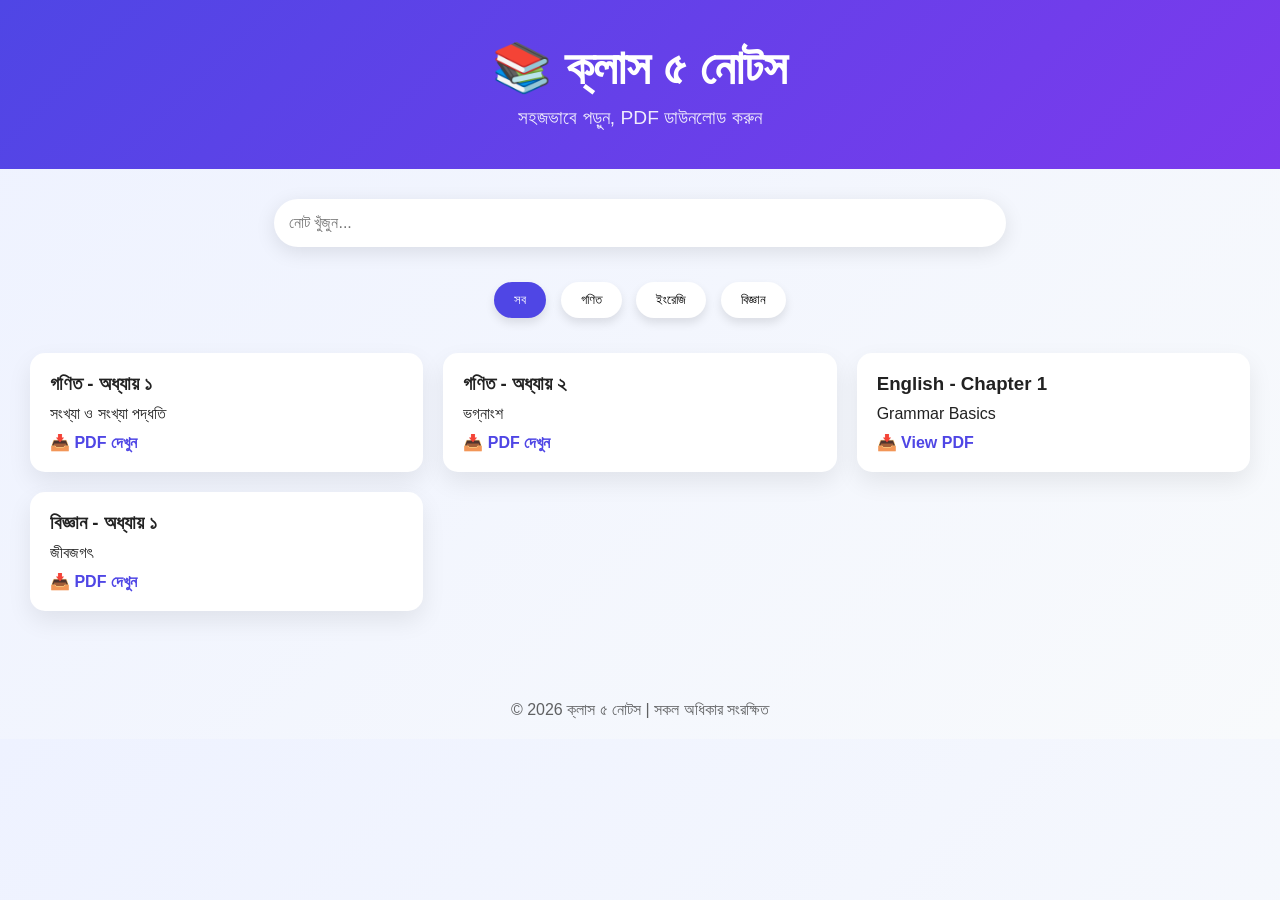
<file: notes/index.html>
<!DOCTYPE html>
<html lang="bn">
<head>
  <meta charset="UTF-8">
  <meta name="viewport" content="width=device-width, initial-scale=1.0">
  <title>ক্লাস ৫ নোটস</title>

  <style>
    * {
      margin: 0;
      padding: 0;
      box-sizing: border-box;
      font-family: 'Segoe UI', sans-serif;
    }

    body {
      background: linear-gradient(135deg, #eef2ff, #f8fafc);
      color: #222;
    }

    header {
      padding: 40px;
      text-align: center;
      background: linear-gradient(135deg, #4f46e5, #7c3aed);
      color: white;
    }

    header h1 {
      font-size: 3rem;
    }

    header p {
      margin-top: 10px;
      font-size: 1.2rem;
      opacity: 0.9;
    }

    .container {
      max-width: 1400px;
      margin: auto;
      padding: 30px;
    }

    .search-box {
      text-align: center;
      margin-bottom: 30px;
    }

    input {
      width: 60%;
      padding: 15px;
      border-radius: 30px;
      border: none;
      font-size: 16px;
      box-shadow: 0 5px 20px rgba(0,0,0,0.1);
    }

    .categories {
      text-align: center;
      margin-bottom: 30px;
    }

    .btn {
      background: white;
      border: none;
      margin: 5px;
      padding: 10px 20px;
      border-radius: 20px;
      cursor: pointer;
      box-shadow: 0 5px 10px rgba(0,0,0,0.1);
    }

    .btn.active {
      background: #4f46e5;
      color: white;
    }

    .grid {
      display: grid;
      grid-template-columns: repeat(auto-fit, minmax(300px, 1fr));
      gap: 20px;
    }

    .card {
      background: white;
      padding: 20px;
      border-radius: 15px;
      box-shadow: 0 10px 25px rgba(0,0,0,0.08);
      transition: 0.3s;
    }

    .card:hover {
      transform: translateY(-5px);
    }

    .card h3 {
      margin-bottom: 10px;
    }

    .card a {
      display: inline-block;
      margin-top: 10px;
      color: #4f46e5;
      text-decoration: none;
      font-weight: bold;
    }

    footer {
      text-align: center;
      padding: 20px;
      margin-top: 40px;
      opacity: 0.7;
    }
  </style>
</head>

<body>

<header>
  <h1>📚 ক্লাস ৫ নোটস</h1>
  <p>সহজভাবে পড়ুন, PDF ডাউনলোড করুন</p>
</header>

<div class="container">

  <!-- 🔍 Search -->
  <div class="search-box">
    <input type="text" id="search" placeholder="নোট খুঁজুন...">
  </div>

  <!-- 🏷 Categories -->
  <div class="categories">
    <button class="btn active" onclick="filterSelection('all')">সব</button>
    <button class="btn" onclick="filterSelection('math')">গণিত</button>
    <button class="btn" onclick="filterSelection('english')">ইংরেজি</button>
    <button class="btn" onclick="filterSelection('science')">বিজ্ঞান</button>
  </div>

  <!-- 📄 Notes -->
  <div class="grid" id="notes">

    <div class="card math">
      <h3>গণিত - অধ্যায় ১</h3>
      <p>সংখ্যা ও সংখ্যা পদ্ধতি</p>
      <a href="pdfs/math1.pdf" target="_blank">📥 PDF দেখুন</a>
    </div>

    <div class="card math">
      <h3>গণিত - অধ্যায় ২</h3>
      <p>ভগ্নাংশ</p>
      <a href="pdfs/math2.pdf" target="_blank">📥 PDF দেখুন</a>
    </div>

    <div class="card english">
      <h3>English - Chapter 1</h3>
      <p>Grammar Basics</p>
      <a href="pdfs/eng1.pdf" target="_blank">📥 View PDF</a>
    </div>

    <div class="card science">
      <h3>বিজ্ঞান - অধ্যায় ১</h3>
      <p>জীবজগৎ</p>
      <a href="pdfs/science.pdf" target="_blank">📥 PDF দেখুন</a>
    </div>

  </div>

</div>

<footer>
  © 2026 ক্লাস ৫ নোটস | সকল অধিকার সংরক্ষিত
</footer>

<script>
  // 🔍 Search
  document.getElementById('search').addEventListener('keyup', function() {
    let value = this.value.toLowerCase();
    let cards = document.querySelectorAll('.card');

    cards.forEach(card => {
      card.style.display = card.innerText.toLowerCase().includes(value) ? 'block' : 'none';
    });
  });

  // 🏷 Filter
  function filterSelection(category) {
    let cards = document.querySelectorAll('.card');
    let buttons = document.querySelectorAll('.btn');

    buttons.forEach(btn => btn.classList.remove('active'));
    event.target.classList.add('active');

    cards.forEach(card => {
      if (category === 'all' || card.classList.contains(category)) {
        card.style.display = "block";
      } else {
        card.style.display = "none";
      }
    });
  }
</script>

</body>
</html>
</file>
